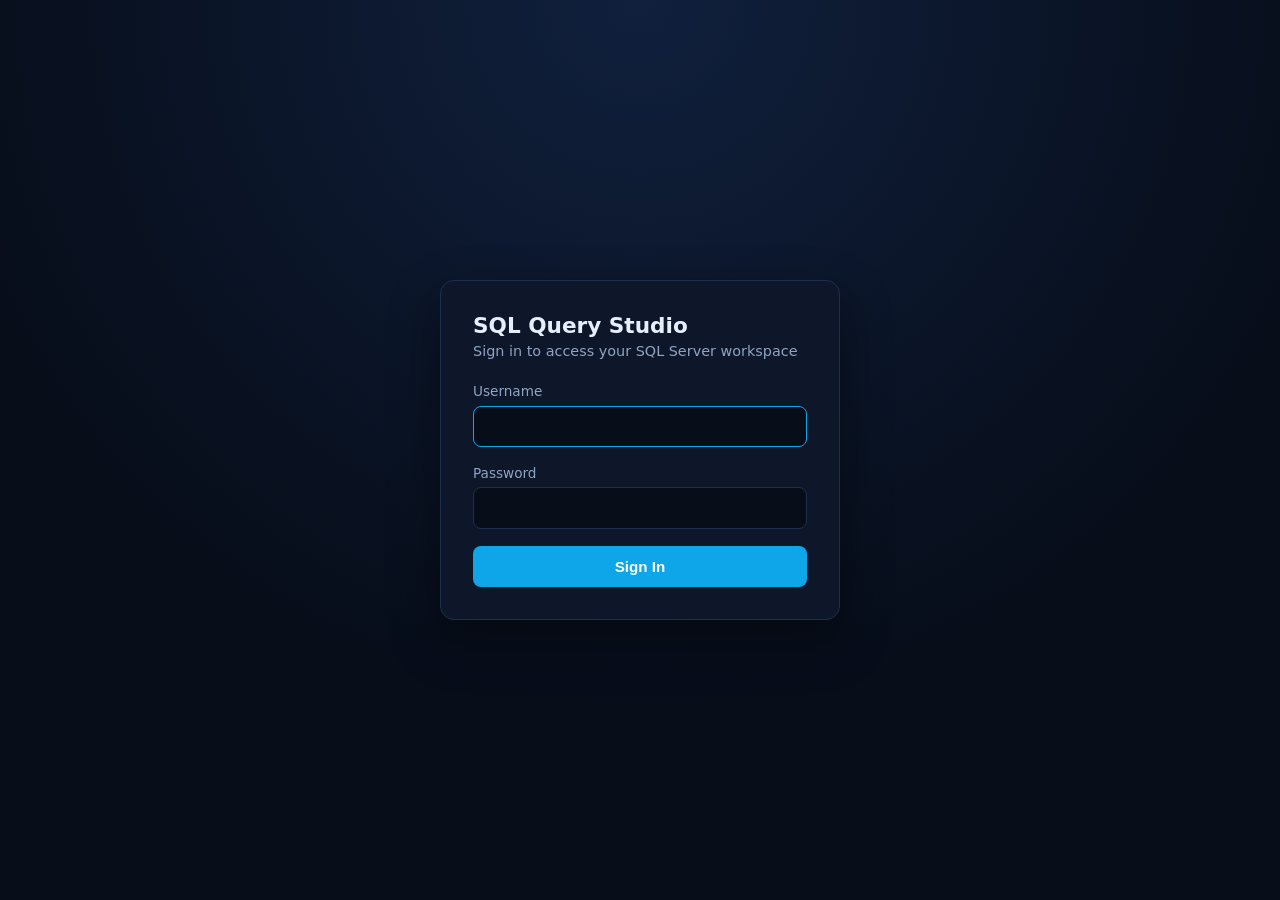
<file: templates/login.html>
<!DOCTYPE html>
<html lang="en">
<head>
  <meta charset="UTF-8" />
  <meta name="viewport" content="width=device-width, initial-scale=1.0" />
  <title>Sign In — SQL Query Studio</title>
  <style>
    :root {
      --bg: #070d19;
      --card: #0e1729;
      --border: #1e2f4d;
      --text: #e6eefc;
      --muted: #8fa3c4;
      --accent: #0ea5e9;
      --accent-hover: #0284c7;
      --error-bg: rgba(239, 68, 68, 0.14);
      --error-border: rgba(239, 68, 68, 0.45);
      --error-text: #fca5a5;
    }

    * {
      box-sizing: border-box;
      margin: 0;
      padding: 0;
    }

    body {
      min-height: 100vh;
      display: grid;
      place-items: center;
      background: radial-gradient(circle at top, #10203d 0%, var(--bg) 65%);
      color: var(--text);
      font-family: Segoe UI, system-ui, -apple-system, sans-serif;
      padding: 1.5rem;
    }

    .login-card {
      width: 100%;
      max-width: 400px;
      background: var(--card);
      border: 1px solid var(--border);
      border-radius: 14px;
      padding: 2rem;
      box-shadow: 0 20px 50px rgba(0, 0, 0, 0.45);
    }

    .brand {
      font-size: 1.35rem;
      font-weight: 700;
      margin-bottom: 0.35rem;
    }

    .subtitle {
      color: var(--muted);
      font-size: 0.9rem;
      margin-bottom: 1.5rem;
    }

    .field {
      margin-bottom: 1.1rem;
    }

    label {
      display: block;
      font-size: 0.85rem;
      color: var(--muted);
      margin-bottom: 0.4rem;
    }

    input {
      width: 100%;
      padding: 0.7rem 0.85rem;
      border-radius: 8px;
      border: 1px solid var(--border);
      background: var(--bg);
      color: var(--text);
      font-size: 0.95rem;
    }

    input:focus {
      outline: none;
      border-color: var(--accent);
    }

    .error-box {
      display: none;
      background: var(--error-bg);
      border: 1px solid var(--error-border);
      color: var(--error-text);
      padding: 0.65rem 0.8rem;
      border-radius: 8px;
      font-size: 0.85rem;
      margin-bottom: 1rem;
    }

    button {
      width: 100%;
      padding: 0.75rem 1rem;
      border: none;
      border-radius: 8px;
      background: var(--accent);
      color: #fff;
      font-size: 0.95rem;
      font-weight: 600;
      cursor: pointer;
    }

    button:hover:not(:disabled) {
      background: var(--accent-hover);
    }

    button:disabled {
      opacity: 0.65;
      cursor: not-allowed;
    }
  </style>
</head>
<body>
  <main class="login-card">
    <div class="brand">SQL Query Studio</div>
    <p class="subtitle">Sign in to access your SQL Server workspace</p>

    <div id="errorBox" class="error-box" role="alert"></div>

    <form id="loginForm">
      <div class="field">
        <label for="username">Username</label>
        <input id="username" name="username" type="text" autocomplete="username" required autofocus />
      </div>

      <div class="field">
        <label for="password">Password</label>
        <input id="password" name="password" type="password" autocomplete="current-password" required />
      </div>

      <button id="submitBtn" type="submit">Sign In</button>
    </form>
  </main>

  <script>
    const form = document.getElementById("loginForm");
    const errorBox = document.getElementById("errorBox");
    const submitBtn = document.getElementById("submitBtn");

    function showError(msg) {
      errorBox.textContent = msg;
      errorBox.style.display = "block";
    }

    form.addEventListener("submit", async (e) => {
      e.preventDefault();
      errorBox.style.display = "none";
      submitBtn.disabled = true;
      submitBtn.textContent = "Signing in...";

      const username = document.getElementById("username").value.trim();
      const password = document.getElementById("password").value;

      try {
        const res = await fetch("/api/login", {
          method: "POST",
          headers: { "Content-Type": "application/json" },
          body: JSON.stringify({ username, password }),
        });
        const data = await res.json();

        if (!res.ok || !data.success) {
          showError(data.error || "Sign in failed.");
          submitBtn.disabled = false;
          submitBtn.textContent = "Sign In";
          return;
        }

        const params = new URLSearchParams(window.location.search);
        const nextUrl = params.get("next") || "/";
        const safeNext = nextUrl.startsWith("/") && !nextUrl.startsWith("//") ? nextUrl : "/";
        window.location.href = safeNext;
      } catch (err) {
        showError("Network error while signing in.");
        submitBtn.disabled = false;
        submitBtn.textContent = "Sign In";
      }
    });
  </script>
</body>
</html>
</file>
